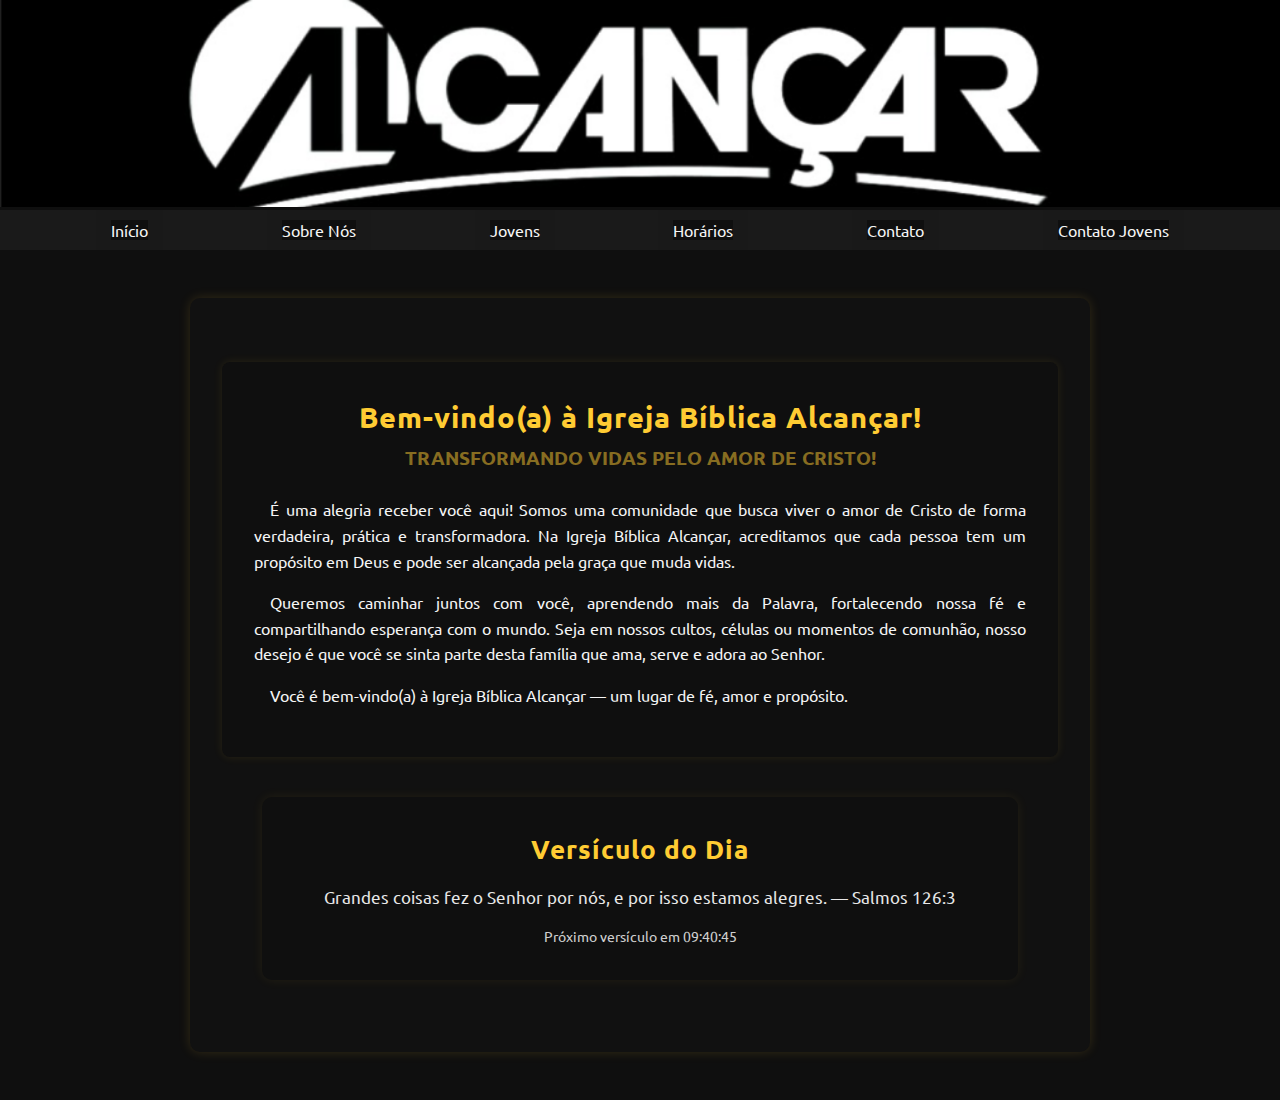
<file: index.html>
<!DOCTYPE html>
<html lang="pt-br">

<head>
    <meta charset="UTF-8">
    <meta name="viewport" content="width=device-width, initial-scale=1.0">
    <title>Alcançar</title>
    <link rel="shortcut icon" href="img/logoal.png" type="image/x-icon">
    <link rel="stylesheet" href="style.css">
</head>

<body>
    <header>
        <img src="img/alcancarp.png" alt="alcançar logo">
    </header>
    <nav>
        <a class="pulse" href="index.html"><span>Início</span></a>
        <a class="pulse" href="sobre-nos.html"><span>Sobre Nós</span></a>
        <a class="pulse" href="Jovens.html"><span>Jovens</span></a>
        <a class="pulse" href="horarios.html"><span>Horários</span></a>
        <a class="pulse" href="contato.html"><span>Contato</span></a>
        <a class="pulse" href="contatoJ.html"><span>Contato Jovens</span></a>
    </nav>

    <main>
        <section class="welcome" aria-labelledby="welcome-title">
            <h1 id="welcome-title">Bem-vindo(a) à Igreja Bíblica Alcançar!</h1>
            <h3>Transformando vidas pelo amor de Cristo!</h3>

            <p>
                É uma alegria receber você aqui! Somos uma comunidade que busca viver o amor de Cristo de forma verdadeira, prática e transformadora. 
                Na Igreja Bíblica Alcançar, acreditamos que cada pessoa tem um propósito em Deus e pode ser alcançada pela graça que muda vidas.
            </p>

            <p>
                Queremos caminhar juntos com você, aprendendo mais da Palavra, fortalecendo nossa fé e compartilhando esperança com o mundo.
                Seja em nossos cultos, células ou momentos de comunhão, nosso desejo é que você se sinta parte desta família que ama, serve e adora ao Senhor.
            </p>

            <p>
                Você é bem-vindo(a) à Igreja Bíblica Alcançar — um lugar de fé, amor e propósito.
            </p>
        </section>

        <section id="versiculo-section" class="versiculo-section">
            <h2>Versículo do Dia</h2>
            <p id="versiculo">Carregando...</p>
            <p id="contador">Próximo versículo em 00:00:00</p>
        </section>

    </main>

    <script src="versiculo.js"></script>
</body>
</html>
</file>
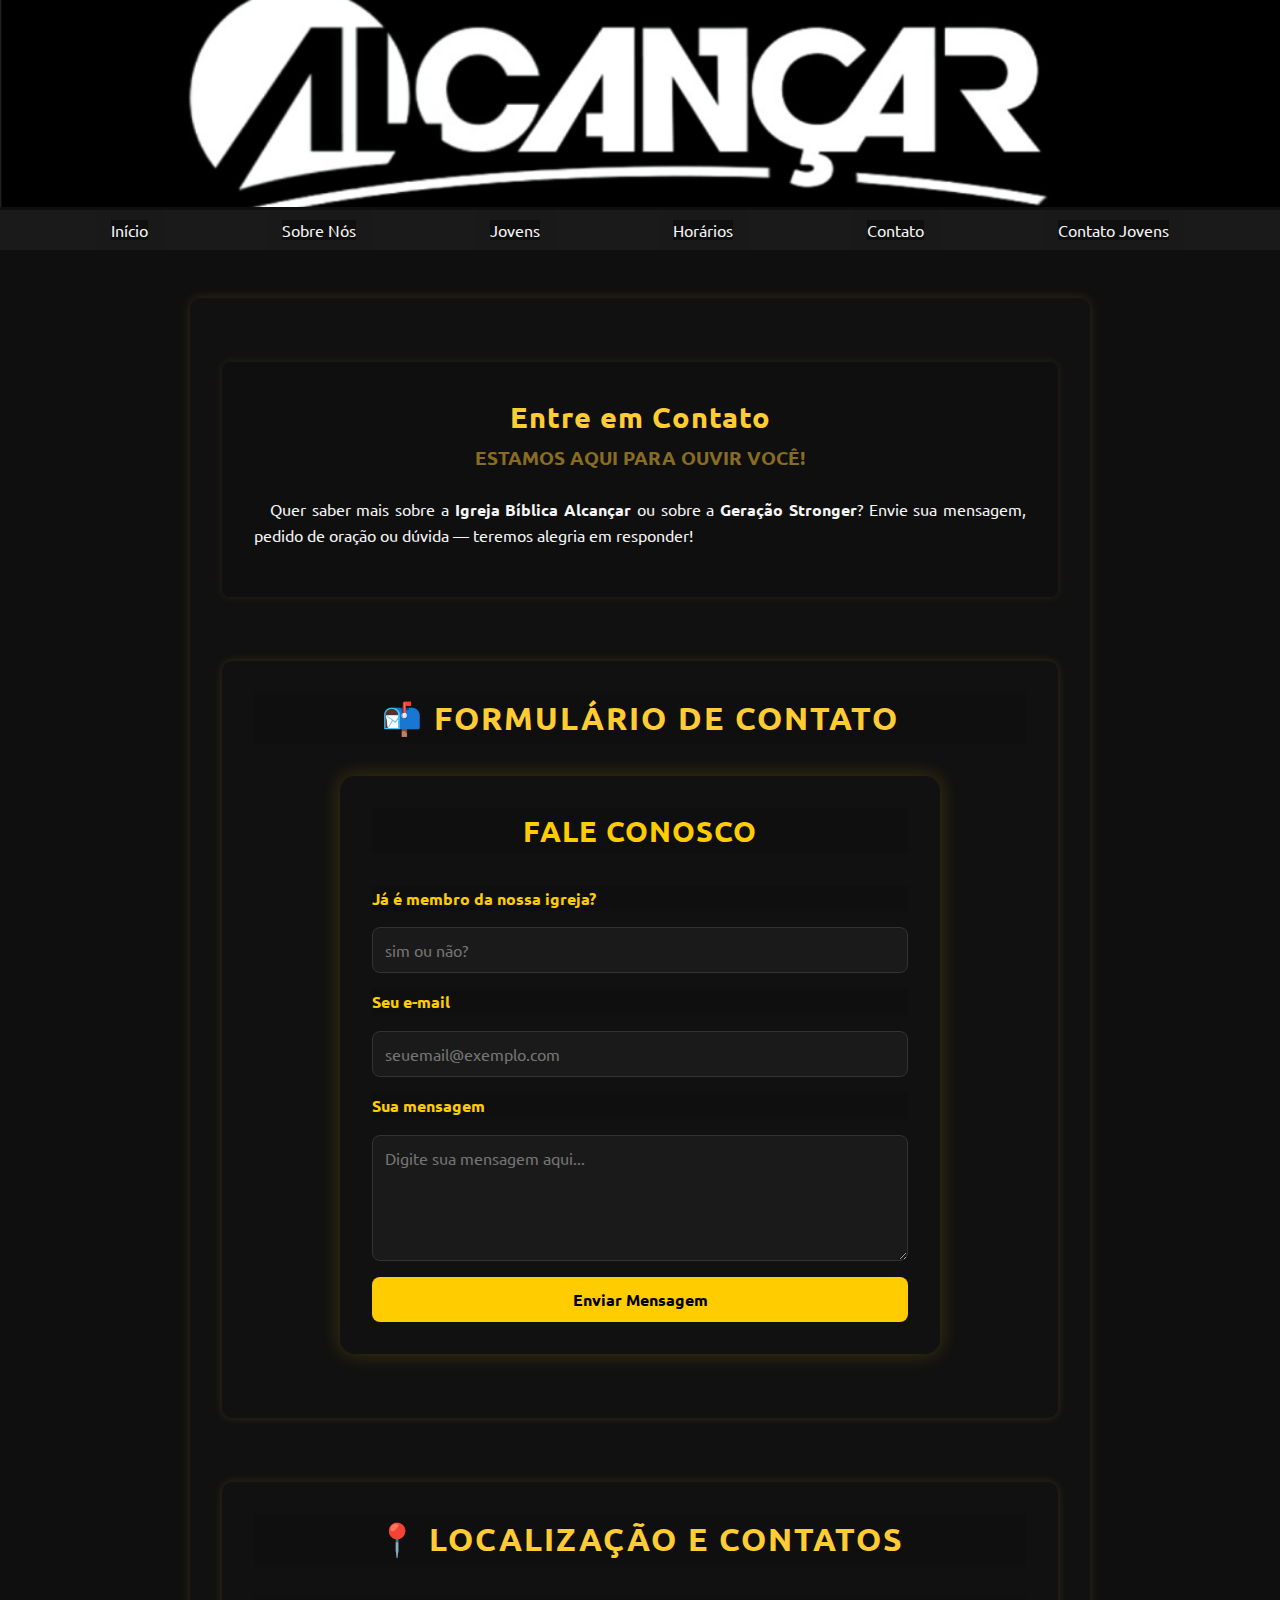
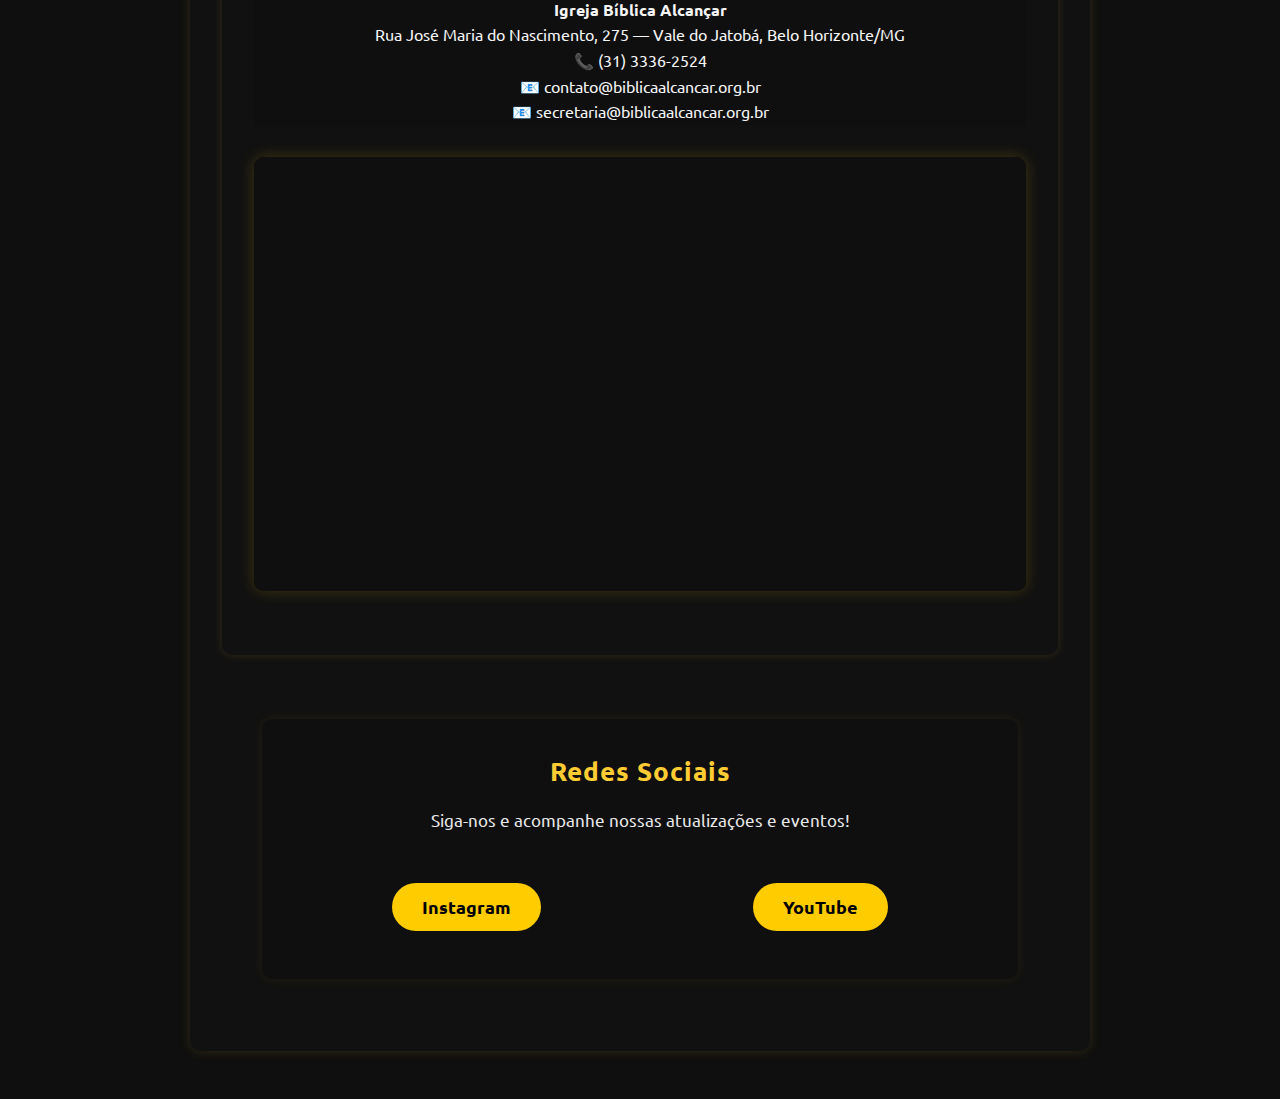
<file: contato.html>
<!DOCTYPE html>
<html lang="pt-br">
<head>
    <meta charset="UTF-8">
    <meta name="viewport" content="width=device-width, initial-scale=1.0">
    <title>Contato — Igreja Bíblica Alcançar</title>
    <link rel="shortcut icon" href="img/logoal.png" type="image/x-icon">
    <link rel="stylesheet" href="style.css">
</head>
<body>
    <header>
        <img src="img/alcancarp.png" alt="Logo Alcançar">
    </header>

    <nav>
        <a class="pulse" href="index.html"><span>Início</span></a>
        <a class="pulse" href="sobre-nos.html"><span>Sobre Nós</span></a>
        <a class="pulse" href="Jovens.html"><span>Jovens</span></a>
        <a class="pulse" href="horarios.html"><span>Horários</span></a>
        <a class="pulse" href="contato.html"><span>Contato</span></a>
        <a class="pulse" href="contatoJ.html"><span>Contato Jovens</span></a>
    </nav>

    <main>
        <section class="welcome">
            <h1>Entre em Contato</h1>
            <h3>Estamos aqui para ouvir você!</h3>
            <p>
                Quer saber mais sobre a <strong>Igreja Bíblica Alcançar</strong> ou sobre a 
                <strong>Geração Stronger</strong>?  
                Envie sua mensagem, pedido de oração ou dúvida — teremos alegria em responder!
            </p>
        </section>

        <section class="sobre-nos">
            <h2>📬 Formulário de Contato</h2>
           <form action="https://formspree.io/f/manlnjyj" method="POST" class="contato-form">
                <h2>Fale Conosco</h2>

                <label for="text">Já é membro da nossa igreja?</label>
                <input type="text" id="text" name="Já é membro da nossa igreja?" placeholder="sim ou não?" required>

                <label for="email">Seu e-mail</label>
                <input type="email" id="email" name="email" placeholder="seuemail@exemplo.com" required>

                <label for="mensagem">Sua mensagem</label>
                <textarea id="mensagem" name="message" rows="5" placeholder="Digite sua mensagem aqui..." required></textarea>

                <button type="submit" class="botao-enviar">Enviar Mensagem</button>
            </form>

        </section>

        <section class="lideres">
            <h2>📍 Localização e Contatos</h2>
            <p><strong>Igreja Bíblica Alcançar</strong></p>
            <p>Rua José Maria do Nascimento, 275 — Vale do Jatobá, Belo Horizonte/MG</p>
            <p>📞 (31) 3336-2524</p>
            <p>📧 contato@biblicaalcancar.org.br</p>
            <p>📧 secretaria@biblicaalcancar.org.br</p>

            <div class="mapa-container">
                <iframe
                    src="https://www.google.com/maps/embed?pb=!1m18!1m12!1m3!1d3748.93237988668!2d-44.03521808839725!3d-20.011352540770915!2m3!1f0!2f0!3f0!3m2!1i1024!2i768!4f13.1!3m3!1m2!1s0xa6bfe0a9381605%3A0xd303c03b4f4418aa!2sIgreja%20B%C3%ADblica%20Alcan%C3%A7ar!5e0!3m2!1spt-BR!2sbr!4v1761514863814!5m2!1spt-BR!2sbr"
                        allowfullscreen="" 
                        loading="lazy"
                        referrerpolicy="no-referrer-when-downgrade">
                </iframe>
            </div>
        </section>

        <section class="versiculo-section">
            <h2>Redes Sociais</h2>
            <p id="versiculo">
                Siga-nos e acompanhe nossas atualizações e eventos!
            </p>
            <div style="display: flex; justify-content: center; gap: 1rem; margin-top: 1rem;">
                <a href="https://www.instagram.com/biblicaalcancar" class="botao">Instagram</a>
                <a href="https://www.youtube.com/@tvalcancar9414" class="botao">YouTube</a>
            </div>
        </section>
    </main>
</body>
</html>
</file>
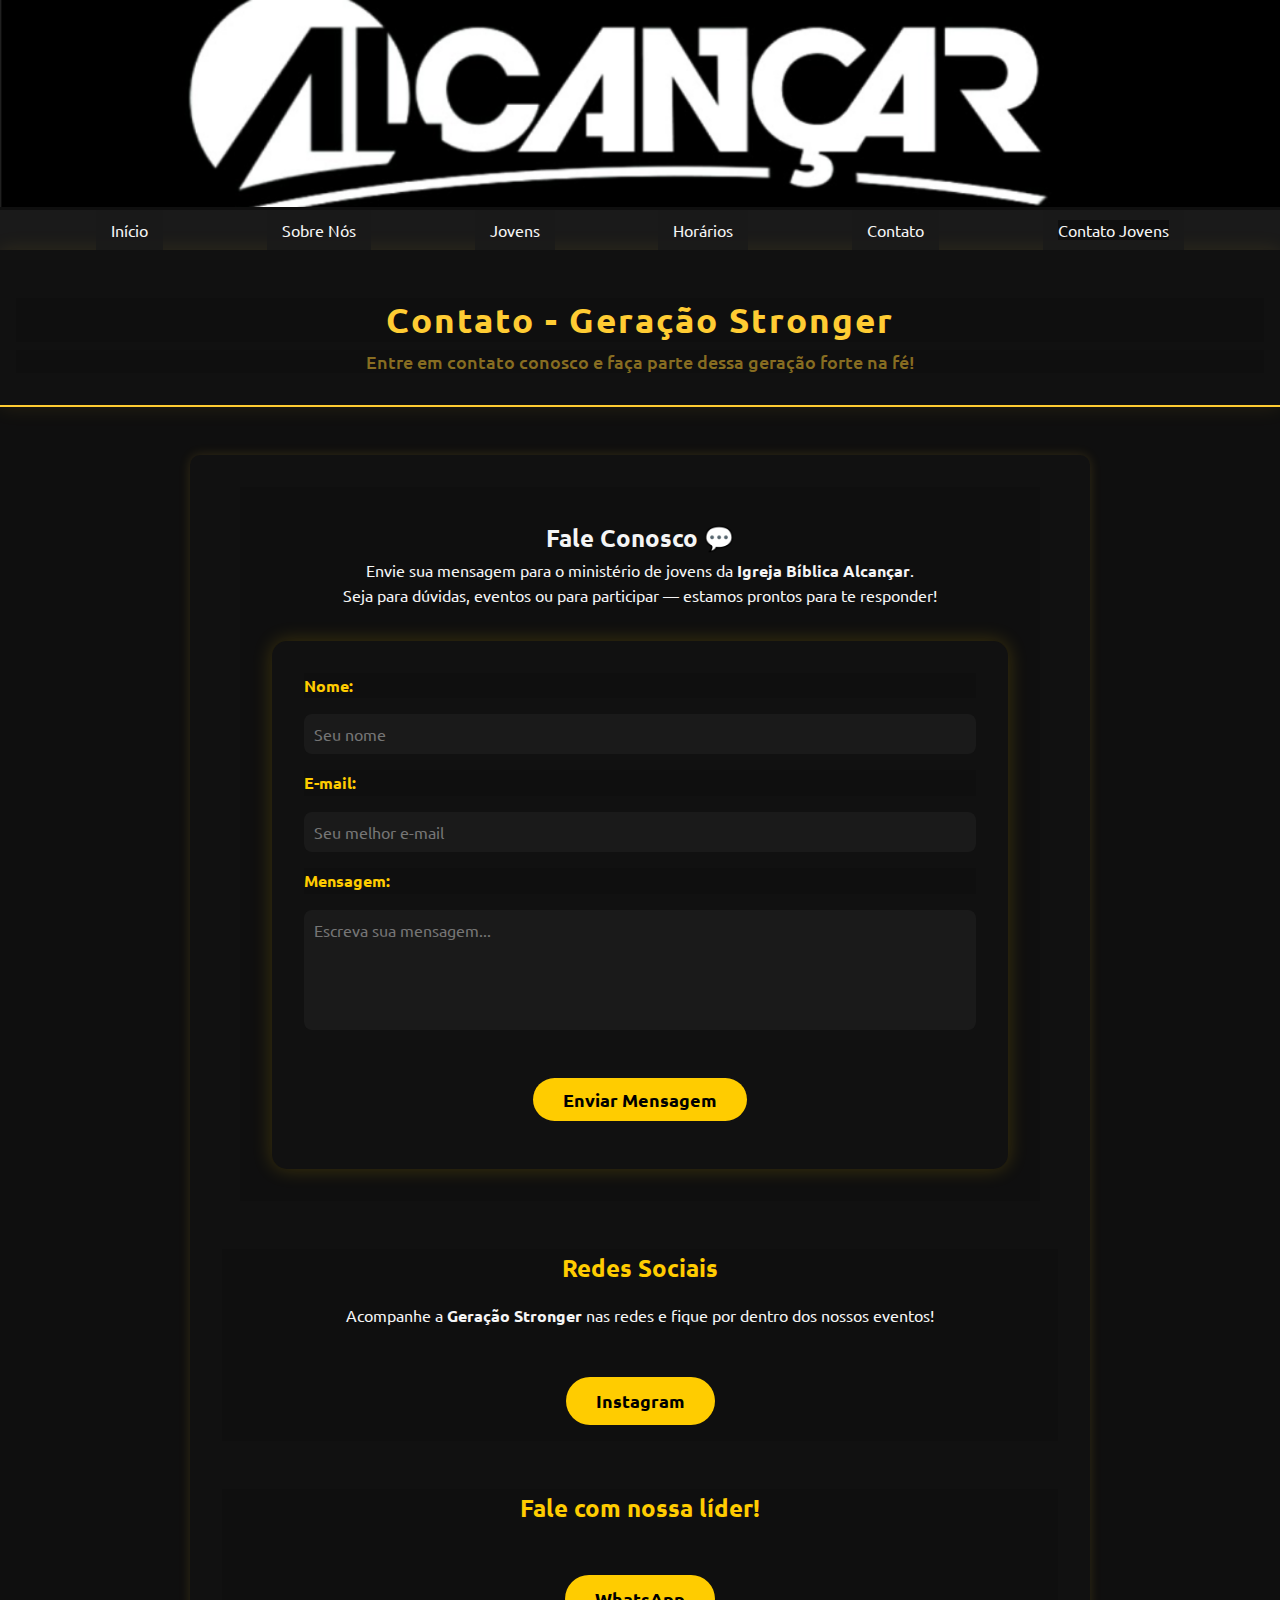
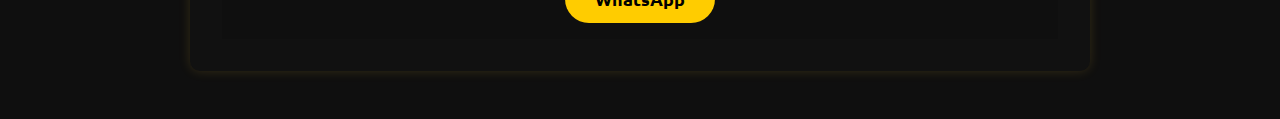
<file: contatoJ.html>
<!DOCTYPE html>
<html lang="pt-br">
<head>
    <meta charset="UTF-8">
    <meta name="viewport" content="width=device-width, initial-scale=1.0">
    <title>Contato - Geração Stronger</title>
    <link rel="shortcut icon" href="img/logoal.png" type="image/x-icon">
    <link rel="stylesheet" href="style.css">
</head>
<body>
    <header>
        <img src="img/alcancarp.png" alt="Alcançar Logo">
    </header>

    <nav>
        <a class="pulse" href="index.html">Início</a>
        <a class="pulse" href="sobre-nos.html">Sobre Nós</a>
        <a class="pulse" href="jovens.html">Jovens</a>
        <a class="pulse" href="horarios.html">Horários</a>
        <a class="pulse" href="contato.html">Contato</a>
        <a class="pulse" href="contatoJ.html"><span>Contato Jovens</span></a>
    </nav>

    <section class="H">
        <h1>Contato - Geração Stronger</h1>
        <h3>Entre em contato conosco e faça parte dessa geração forte na fé!</h3>
    </section>

    <main>
        <section class="contato-jovens">
            <h2>Fale Conosco 💬</h2>
            <p>Envie sua mensagem para o ministério de jovens da <strong>Igreja Bíblica Alcançar</strong>.<br>
            Seja para dúvidas, eventos ou para participar — estamos prontos para te responder!</p>

            <form action="https://formspree.io/f/xanlnlvz" method="POST" class="form-jovens">
                <label for="nome">Nome:</label>
                <input type="text" id="nome" name="nome" placeholder="Seu nome" required>

                <label for="email">E-mail:</label>
                <input type="email" id="email" name="email" placeholder="Seu melhor e-mail" required>

                <label for="mensagem">Mensagem:</label>
                <textarea id="mensagem" name="mensagem" rows="5" placeholder="Escreva sua mensagem..." required></textarea>

                <button type="submit" class="botao">Enviar Mensagem</button>
            </form>
        </section>

        <section class="redes-sociais">
            <h2>Redes Sociais</h2>
            <p>Acompanhe a <strong>Geração Stronger</strong> nas redes e fique por dentro dos nossos eventos!</p>
            <div class="botoes-redes">
                <a href="https://www.instagram.com" target="_blank" class="botao">Instagram</a>
            </div>
        </section>
        <section class="redes-sociais">
            <h2>Fale com nossa líder!</h2>
            <div class="botoes-redes">
                <a href="https://wa.me/3187633094" target="_blank" class="botao">WhatsApp</a>
            </div>
        </section>
    </main>
</body>
</html>
</file>
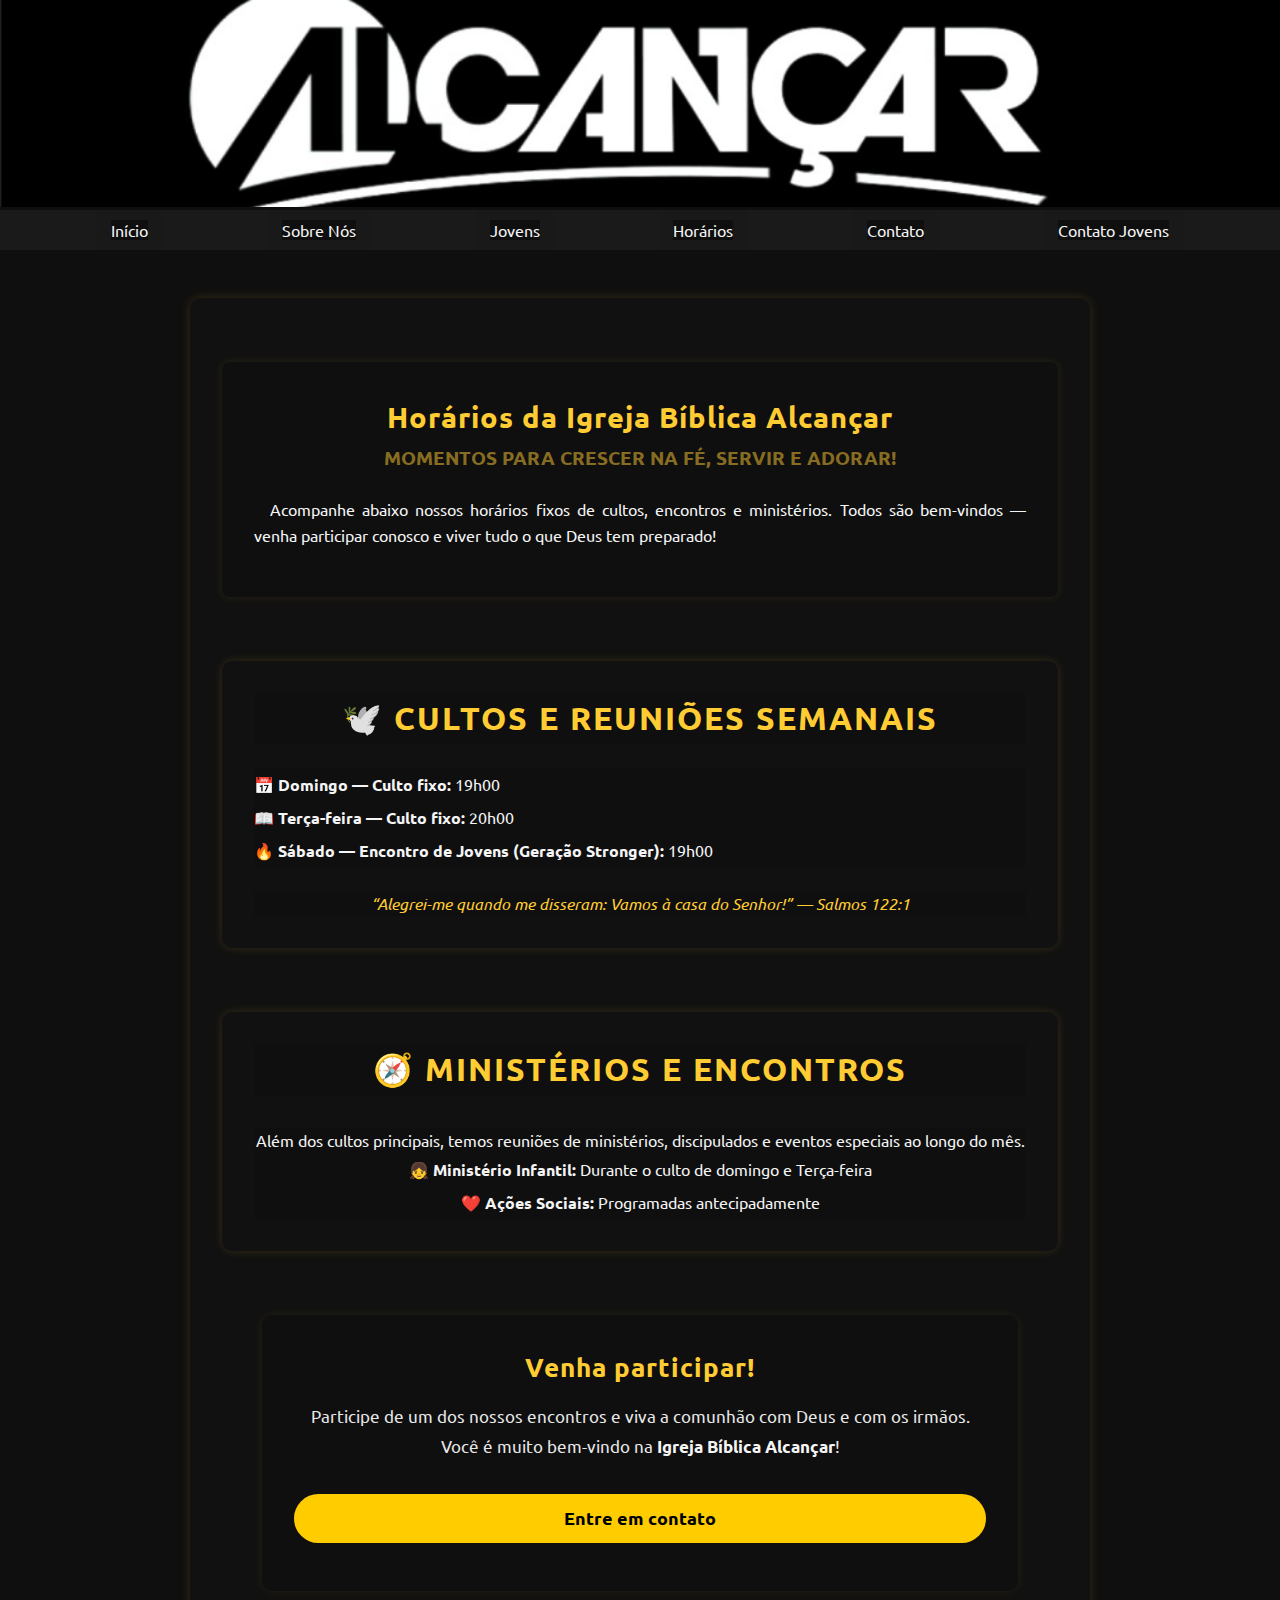
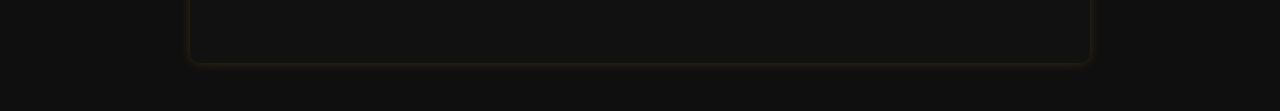
<file: horarios.html>
<!DOCTYPE html>
<html lang="pt-br">
<head>
    <meta charset="UTF-8">
    <meta name="viewport" content="width=device-width, initial-scale=1.0">
    <title>Horários — Igreja Bíblica Alcançar</title>
    <link rel="shortcut icon" href="img/logoal.png" type="image/x-icon">
    <link rel="stylesheet" href="style.css">
</head>
<body>
    <header>
        <img src="img/alcancarp.png" alt="Logo Alcançar">
    </header>

    <nav>
        <a class="pulse" href="index.html"><span>Início</span></a>
        <a class="pulse" href="sobre-nos.html"><span>Sobre Nós</span></a>
        <a class="pulse" href="Jovens.html"><span>Jovens</span></a>
        <a class="pulse" href="horarios.html"><span>Horários</span></a>
        <a class="pulse" href="contato.html"><span>Contato</span></a>
        <a class="pulse" href="contatoJ.html"><span>Contato Jovens</span></a>
    </nav>

    <main>
        <section class="welcome">
            <h1>Horários da Igreja Bíblica Alcançar</h1>
            <h3>Momentos para crescer na fé, servir e adorar!</h3>
            <p>
                Acompanhe abaixo nossos horários fixos de cultos, encontros e ministérios.  
                Todos são bem-vindos — venha participar conosco e viver tudo o que Deus tem preparado!
            </p>
        </section>

        <section class="sobre-nos">
            <h2>🕊️ Cultos e Reuniões Semanais</h2>

            <ul style="list-style: none; padding-left: 0; line-height: 2;">
                <li>📅 <strong>Domingo — Culto fixo:</strong> 19h00</li>
                <li>📖 <strong>Terça-feira — Culto fixo:</strong> 20h00</li>
                <li>🔥 <strong>Sábado — Encontro de Jovens (Geração Stronger):</strong> 19h00</li>
            </ul>

            <em>“Alegrei-me quando me disseram: Vamos à casa do Senhor!” — Salmos 122:1</em>
        </section>

        <section class="lideres">
            <h2>🧭 Ministérios e Encontros</h2>
            <p>
                Além dos cultos principais, temos reuniões de ministérios, discipulados e eventos especiais ao longo do mês.
            </p>
            <ul style="list-style: none; padding-left: 0; line-height: 2;">
                <li>👧 <strong>Ministério Infantil:</strong> Durante o culto de domingo e Terça-feira</li>
                <li>❤️ <strong>Ações Sociais:</strong> Programadas antecipadamente</li>
            </ul>
        </section>

        <section class="versiculo-section">
            <h2>Venha participar!</h2>
            <p id="versiculo">
                Participe de um dos nossos encontros e viva a comunhão com Deus e com os irmãos.  
                Você é muito bem-vindo na <strong>Igreja Bíblica Alcançar</strong>!
            </p>
            <a href="contato.html" class="botao">Entre em contato</a>
        </section>
    </main>
</body>
</html>
</file>
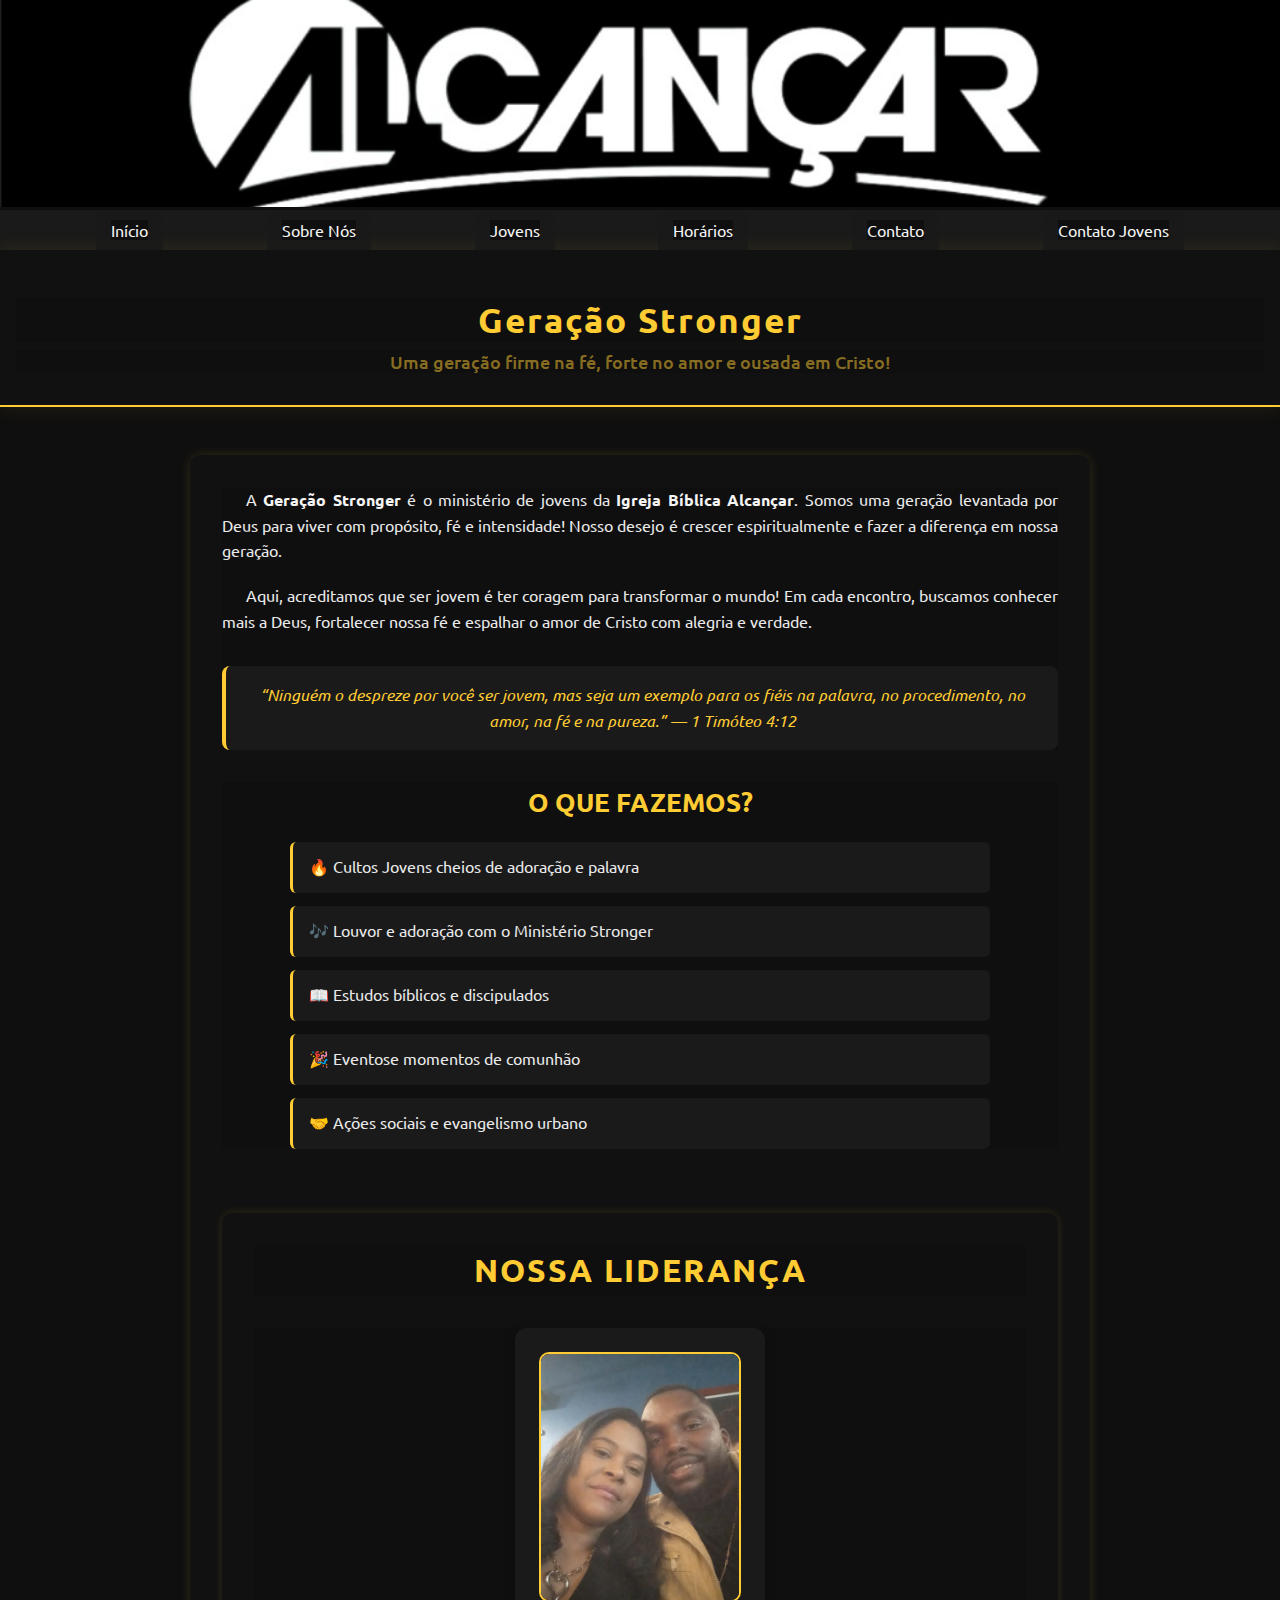
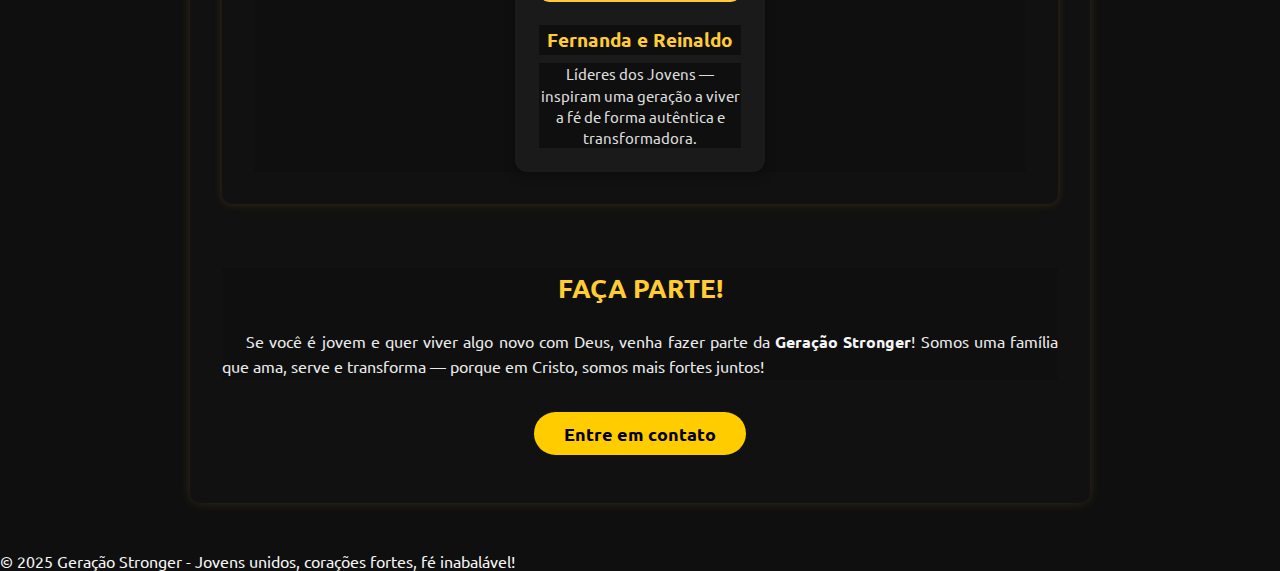
<file: Jovens.html>
<!DOCTYPE html>

<html lang="pt-br">
<head>
    <meta charset="UTF-8">
    <meta name="viewport" content="width=device-width, initial-scale=1.0">
    <title>Geração Stronger</title>
    <link rel="shortcut icon" href="img/logoal.png" type="image/x-icon">
    <link rel="stylesheet" href="style.css">
</head>
<body>
    <header>
        <img src="img/alcancarp.png" alt="alcançar logo">
    </header>

    <nav>
        <a class="pulse" href="index.html"><span>Início</span></a>
        <a class="pulse" href="sobre-nos.html"><span>Sobre Nós</span></a>
        <a class="pulse" href="Jovens.html"><span>Jovens</span></a>
        <a class="pulse" href="horarios.html"><span>Horários</span></a>
        <a class="pulse" href="contato.html"><span>Contato</span></a>
        <a class="pulse" href="contatoJ.html"><span>Contato Jovens</span></a>
    </nav>
    <section class="H">
        <h1>Geração Stronger</h1>
        <h3>Uma geração firme na fé, forte no amor e ousada em Cristo!</h3>
    </section>

<main>
    <section class="intro">
        <p>
            A <strong>Geração Stronger</strong> é o ministério de jovens da <strong>Igreja Bíblica Alcançar</strong>.
            Somos uma geração levantada por Deus para viver com propósito, fé e intensidade!
            Nosso desejo é crescer espiritualmente e fazer a diferença em nossa geração.
        </p>

        <p>
            Aqui, acreditamos que ser jovem é ter coragem para transformar o mundo! 
            Em cada encontro, buscamos conhecer mais a Deus, fortalecer nossa fé 
            e espalhar o amor de Cristo com alegria e verdade.
        </p>

        <blockquote>
            “Ninguém o despreze por você ser jovem, mas seja um exemplo para os fiéis na palavra, 
            no procedimento, no amor, na fé e na pureza.” — 1 Timóteo 4:12
        </blockquote>
    </section>

    <section class="atividades">
        <h2>O que fazemos?</h2>
        <ul>
            <li>🔥 Cultos Jovens cheios de adoração e palavra</li>
            <li>🎶 Louvor e adoração com o Ministério Stronger</li>
            <li>📖 Estudos bíblicos e discipulados</li>
            <li>🎉 Eventose momentos de comunhão</li>
            <li>🤝 Ações sociais e evangelismo urbano</li>
        </ul>
    </section>
    <section class="lideres">
            <h2>Nossa Liderança</h2>
            <div class="lideres-grid">
                <div>
                    <img src="img/fernanda.jpg" alt="Fernanda" />
                    <h3>Fernanda e Reinaldo</h3>
                    <p>Líderes dos Jovens — inspiram uma geração a viver a fé de forma autêntica e transformadora.</p>
                </div>
            </div>
    </section>
    <section class="convite">
        <h2>Faça parte!</h2>
        <p>
            Se você é jovem e quer viver algo novo com Deus, venha fazer parte da <strong>Geração Stronger</strong>!
            Somos uma família que ama, serve e transforma — porque em Cristo, somos mais fortes juntos!
        </p>
    </section>
    <button class="botao" onclick="window.location.href='contatoJ.html'">Entre em contato</button>
</main>
</body>
<footer>
    <p>© 2025 Geração Stronger - Jovens unidos, corações fortes, fé inabalável!
</p>
</footer>
</html>
</file>
<file: style.css>
@import url('https://fonts.googleapis.com/css2?family=Ubuntu:ital,wght@0,300;0,400;0,500;0,700;1,300;1,400;1,500;1,700&display=swap');

* {
  color: whitesmoke;
  background-color: #0f0f0f;
  margin: 0;
  padding: 0;
  box-sizing: border-box;
  font-family: 'Ubuntu', sans-serif;
}

/* =========================
   HEADER E NAVBAR
========================= */
header, img {
  width: 100%;
}

nav {
  display: flex;
  justify-content: space-between;
  background-color: #1a1a1a;
  padding-inline: 6rem;
  margin-top: 0;
}

a {
  display: flex;
  justify-content: center;
  align-items: center;
  text-decoration: none;
  padding: 10px 15px;
  background-color: #1a1a1aee;
  position: relative;
  overflow: hidden;
  transition: border 0.3s ease, background-color 0.3s ease, transform 0.3s ease;
}

a:hover {
  background-color: #2a2a2a;
  color: #ffcc33;
}

/* Animação do botão pulsante */
.pulse::after {
  content: "";
  position: absolute;
  top: 50%;
  left: 50%;
  width: 120%;
  height: 120%;
  background: radial-gradient(circle, rgba(255, 255, 255, 0.25) 0%, rgba(255, 255, 255, 0) 70%);
  transform: translate(-50%, -50%) scale(0.8);
  opacity: 0;
  border-radius: inherit;
  z-index: 0;
  animation: pulse 2s infinite;
  pointer-events: none;
}

@keyframes pulse {
  0% {
    transform: translate(-50%, -50%) scale(0.9);
    opacity: 0.8;
  }
  70% {
    transform: translate(-50%, -50%) scale(1.3);
    opacity: 0;
  }
  100% {
    opacity: 0;
  }
}

.pulse {
  position: relative;
  z-index: 1;
}

.pulse span {
  position: relative;
  z-index: 2;
}

/* =========================
   SEÇÃO INÍCIO (WELCOME)
========================= */
.welcome {
  color: whitesmoke;
  background-color: #0f0f0f;
  padding: 2rem;
  border-radius: 8px;
  max-width: 900px;
  margin: 2rem auto;
  line-height: 1.6;
  box-shadow: 0 0 10px rgba(255, 204, 51, 0.1);
}

.welcome h1 {
  font-size: 1.8rem;
  color: #ffcc33;
  text-align: center;
  margin-bottom: 0.5rem;
  letter-spacing: 1px;
}

.welcome h3 {
  color: #ffcc3380;
  text-transform: uppercase;
  font-weight: 600;
  text-align: center;
  margin-top: -0.3rem;
  margin-bottom: 1.5rem;
}

.welcome p {
  margin-bottom: 1rem;
  text-indent: 1rem;
  text-align: justify;
}

/* =========================
   SEÇÃO SOBRE NÓS
========================= */
.sobre-nos {
  max-width: 900px;
  margin: 4rem auto;
  padding: 2rem;
  background-color: #111;
  border-radius: 10px;
  box-shadow: 0 0 10px rgba(255, 204, 51, 0.15);
}

.sobre-nos h2 {
  text-align: center;
  color: #ffcc33;
  font-size: 2rem;
  margin-bottom: 1.5rem;
  text-transform: uppercase;
  letter-spacing: 2px;
}

.sobre-nos p {
  text-align: justify;
  margin-bottom: 1.2rem;
  text-indent: 2em;
  color: #eaeaea;
}

.sobre-nos em {
  color: #ffcc33;
  display: block;
  text-align: center;
  margin-top: 1.5rem;
  font-style: italic;
}

/* =========================
   SEÇÃO NOSSA LIDERANÇA
========================= */
.lideres {
  max-width: 1000px;
  margin: 4rem auto;
  padding: 2rem;
  text-align: center;
  background-color: #111;
  border-radius: 10px;
  box-shadow: 0 0 10px rgba(255, 204, 51, 0.15);
}

.lideres h2 {
  color: #ffcc33;
  font-size: 2rem;
  margin-bottom: 2rem;
  text-transform: uppercase;
  letter-spacing: 2px;
}

.lideres-grid {
  display: flex;
  flex-wrap: wrap;
  justify-content: center;
  gap: 2rem;
}

.lideres-grid div {
  background-color: #1a1a1a;
  padding: 1.5rem;
  border-radius: 12px;
  width: 250px;
  box-shadow: 0 4px 12px rgba(0, 0, 0, 0.3);
  transition: transform 0.3s ease, box-shadow 0.3s ease;
}

.lideres-grid div:hover {
  transform: translateY(-8px);
  box-shadow: 0 6px 20px rgba(255, 204, 51, 0.3);
}

.lideres-grid img {
  width: 100%;
  height: 250px;
  object-fit:cover;
  border-radius: 10px;
  margin-bottom: 1rem;
  border: 2px solid #ffcc33;
  transition: box-shadow 0.3s ease;
}

.lideres-grid img:hover {
  box-shadow: 0 0 15px #ffcc33;
}

.lideres-grid h3 {
  color: #ffcc33;
  font-size: 1.2rem;
  margin-bottom: 0.5rem;
}

.lideres-grid p {
  font-size: 0.95rem;
  line-height: 1.4;
  color: #dcdcdc;
}

/* Versículo do Dia */
.versiculo-section {
  max-width: 900px;
  margin: 2.5rem;
  padding: 2rem;
  background-color: #0f0f0f;
  border-radius: 10px;
  box-shadow: 0 0 12px rgba(255,204,51,0.08);
  text-align: center;
  color: whitesmoke;
}

.versiculo-section h2 {
  color: #ffcc33;
  font-size: 1.6rem;
  margin-bottom: 0.8rem;
  text-transform: none;
  letter-spacing: 1px;
}

#versiculo {
  font-size: 1.05rem;
  line-height: 1.8;
  max-width: 820px;
  margin: 0.6rem auto 0.8rem auto;
  color: #e8e8e8;
  text-align: center;
  padding: 0 0.5rem;
}

#contador {
  color: #cfcfcf;
  font-size: 0.9rem;
  margin-top: 0.6rem;
}

/* suaviza quebra de linha em telas pequenas */
@media (max-width: 480px) {
  #versiculo { font-size: 1rem; padding: 0 1rem; }
  .versiculo-section { padding: 1.2rem; margin: 1.5rem 1rem; }
}
/* =========================
   SEÇÃO GERAÇÃO STRONGER
========================= */

.H {
  text-align: center;
  background-color: #111;
  padding: 3rem 1rem 2rem;
  box-shadow: 0 0 20px rgba(255, 204, 51, 0.1);
  border-bottom: 2px solid #ffcc33;
}

.H h1 {
  color: #ffcc33;
  font-size: 2.2rem;
  letter-spacing: 2px;
  margin-bottom: 0.5rem;
}

.H h3 {
  color: #ffcc3380;
  font-weight: 500;
  font-size: 1.1rem;
}

/* Conteúdo principal */
main {
  max-width: 900px;
  margin: 3rem auto;
  padding: 2rem;
  background-color: #111;
  border-radius: 10px;
  box-shadow: 0 0 12px rgba(255, 204, 51, 0.15);
  line-height: 1.6;
}

.intro p,
.convite p {
  color: #eaeaea;
  text-align: justify;
  margin-bottom: 1.2rem;
  text-indent: 1.5em;
}

blockquote {
  background: #1a1a1a;
  border-left: 4px solid #ffcc33;
  padding: 1rem 1.5rem;
  color: #ffcc33;
  font-style: italic;
  text-align: center;
  border-radius: 8px;
  margin: 2rem 0;
}

/* Atividades */
.atividades h2,
.convite h2 {
  color: #ffcc33;
  font-size: 1.6rem;
  text-align: center;
  margin-bottom: 1.2rem;
  text-transform: uppercase;
}

.atividades ul {
  list-style: none;
  padding: 0;
  margin: 0 auto 2rem;
  max-width: 700px;
}

.atividades li {
  background: #1a1a1a;
  color: #eaeaea;
  margin-bottom: 0.8rem;
  padding: 0.8rem 1rem;
  border-left: 3px solid #ffcc33;
  border-radius: 6px;
  transition: transform 0.2s ease, background 0.2s ease;
}

.atividades li:hover {
  background: #222;
  transform: translateX(5px);
}

/* Botão */
.botao {
  display: block;
  margin: 2rem auto 1rem;
  background-color: #ffcc33;
  color: #111;
  border: none;
  padding: 0.8rem 2rem;
  font-size: 1.1rem;
  font-weight: bold;
  border-radius: 30px;
  cursor: pointer;
  transition: 0.3s;
}

.botao:hover {
  background-color: #ffd84d;
  transform: scale(1.05);
}

/* Responsividade */
@media (max-width: 768px) {
  .H {
    padding: 2rem 1rem;
  }

  .H h1 {
    font-size: 1.8rem;
  }

  main {
    margin: 2rem 1rem;
    padding: 1.5rem;
  }

  .atividades li {
    font-size: 0.95rem;
  }

  .botao {
    display: flex;
    align-items: center;
    padding: auto;
    text-align: center;
    width: 80%;
  }
  .welcome, .sobre-nos, .lideres {
    margin: 2rem 1rem;
    padding: 1.5rem;
  }

  .lideres-grid {
    flex-direction: column;
    align-items: center;
  }

  .lideres-grid div {
    width: 90%;
  }
}

@media (max-width: 768px) {
  nav {
    flex-direction: row;
    flex-wrap: wrap;
    justify-content: center;
    padding: 0.8rem;
  }

  nav a {
    flex: 1 1 40%; /* Faz os botões se reorganizarem em duas colunas */
    text-align: center;
    margin: 0.3rem;
  }
}

@media (max-width: 480px) {
  nav a {
    flex: 1 1 100%; /* Fica um link por linha no celular */
  }
}
.contato-form {
    background-color: #111;
    color: #fff;
    padding: 2rem;
    border-radius: 15px;
    max-width: 600px;
    margin: 2rem auto;
    box-shadow: 0 0 20px rgba(255, 204, 0, 0.2);
    display: flex;
    flex-direction: column;
    gap: 1rem;
}

.contato-form h2 {
    text-align: center;
    color: #ffcc00;
    margin-bottom: 1rem;
    font-size: 1.8rem;
    letter-spacing: 1px;
}

.contato-form label {
    font-weight: bold;
    color: #ffcc00;
}

.contato-form input,
.contato-form textarea {
    background-color: #1a1a1a;
    color: #fff;
    border: 1px solid #333;
    border-radius: 8px;
    padding: 12px;
    font-size: 1rem;
    transition: 0.3s;
    width: 100%;
}

.contato-form input:focus,
.contato-form textarea:focus {
    outline: none;
    border-color: #ffcc00;
    box-shadow: 0 0 10px rgba(255, 204, 0, 0.3);
}

.botao-enviar {
    background-color: #ffcc00;
    color: #000;
    font-weight: bold;
    border: none;
    border-radius: 8px;
    padding: 12px;
    cursor: pointer;
    font-size: 1rem;
    transition: 0.3s;
}

.botao-enviar:hover {
    background-color: #ffd633;
    transform: scale(1.05);
}
.mapa-container {
    position: relative;
    width: 100%;
    padding-bottom: 56.25%; /* Mantém proporção 16:9 */
    height: 0;
    overflow: hidden;
    border-radius: 10px;
    box-shadow: 0 0 15px rgba(255, 204, 0, 0.2);
    margin: 2rem auto;
}

.mapa-container iframe {
    position: absolute;
    top: 0;
    left: 0;
    width: 100%;
    height: 100%;
    border: 0;
}
/* === Contato Jovens === */
.contato-jovens {
    text-align: center;
    color: white;
    padding: 2rem;
    max-width: 800px;
    margin: auto;
}

.form-jovens {
    display: flex;
    flex-direction: column;
    gap: 1rem;
    background-color: #111;
    padding: 2rem;
    border-radius: 15px;
    box-shadow: 0 0 20px rgba(255, 204, 0, 0.2);
    margin-top: 2rem;
}

.form-jovens label {
    text-align: left;
    font-weight: bold;
    color: #ffcc00;
}

.form-jovens input,
.form-jovens textarea {
    padding: 10px;
    border-radius: 8px;
    border: none;
    background-color: #1a1a1a;
    color: white;
    font-size: 1rem;
    resize: none;
}

.form-jovens input:focus,
.form-jovens textarea:focus {
    outline: 2px solid #ffcc00;
}

.redes-sociais {
    text-align: center;
    margin-top: 3rem;
}

.redes-sociais h2 {
    color: #ffcc00;
    margin-bottom: 1rem;
}

.botoes-redes {
    display: flex;
    justify-content: center;
    flex-wrap: wrap;
    gap: 1rem;
    margin-top: 1rem;
}

.botao {
    background-color: #ffcc00;
    color: black;
    border: none;
    border-radius: 30px;
    padding: 10px 30px;
    font-weight: bold;
    text-decoration: none;
    cursor: pointer;
    transition: all 0.3s ease;
}

.botao:hover {
    background-color: #e6b800;
    transform: scale(1.05);
}

/* Responsividade */
@media (max-width: 600px) {
    .form-jovens {
        padding: 1.2rem;
    }
    .botoes-redes {
        flex-direction: column;
    }
}
</file>
